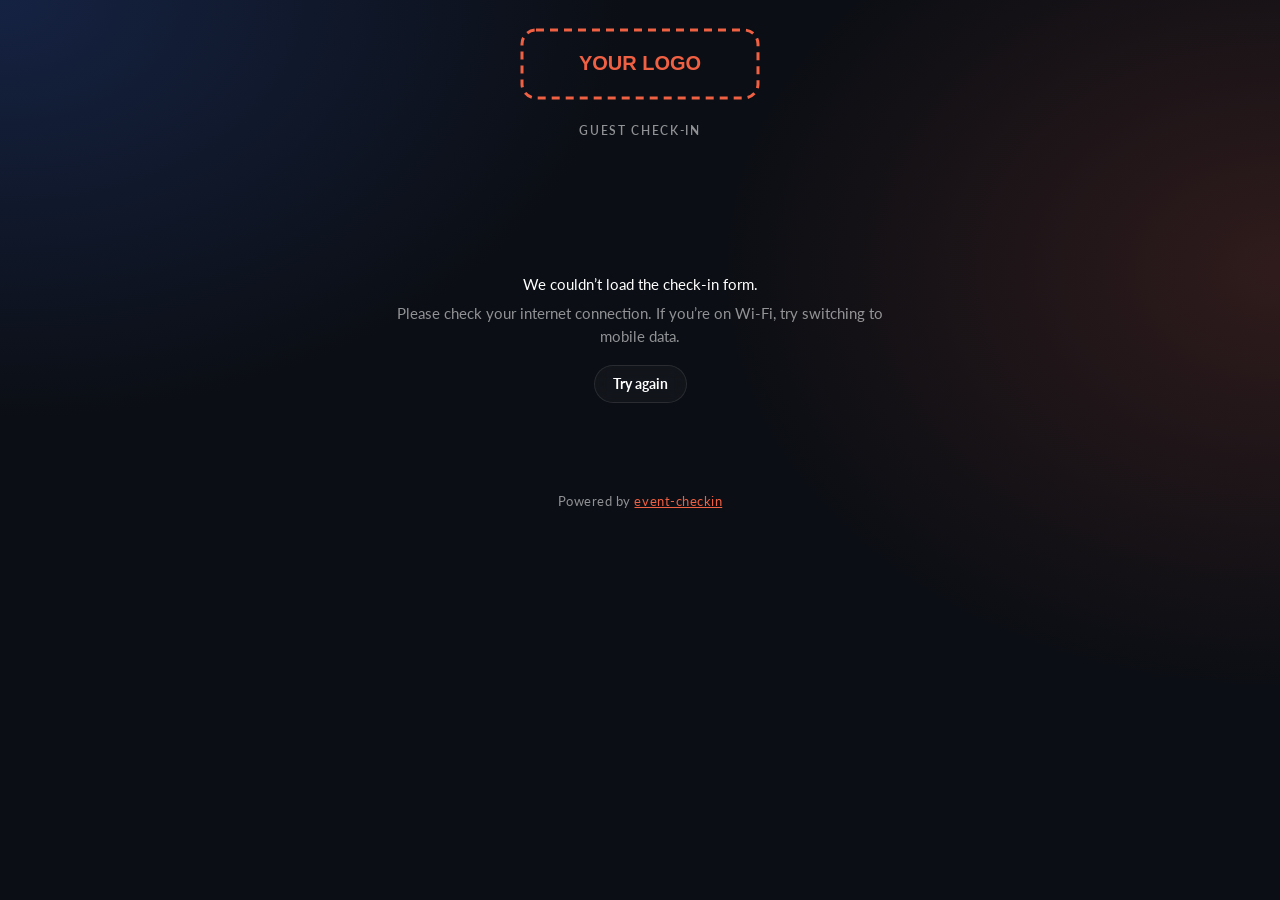
<file: web/index.html>
<!doctype html>
<html lang="en">
<head>
<meta charset="utf-8">
<meta name="viewport" content="width=device-width, initial-scale=1, viewport-fit=cover">
<meta name="theme-color" content="#0b0e14">
<title>Guest Check-in</title>
<link rel="preconnect" href="https://fonts.googleapis.com">
<link href="https://fonts.googleapis.com/css2?family=Lato:wght@400;700;900&family=Playfair+Display:wght@600;700;800&display=swap" rel="stylesheet">
<link rel="stylesheet" href="style.css">
<style>
  .wrap { max-width: 560px; margin: 0 auto; padding: 28px 16px 48px; }
  header { text-align: center; margin-bottom: 26px; }
  header .brand-logo { height: 72px; margin: 0 auto 22px; }
  footer { text-align: center; margin-top: 28px; font-size: 13px; color: var(--muted); letter-spacing: .04em; }
  footer i { font-family: var(--font-display); color: var(--accent); }
  header .eyebrow { font-size: 12px; letter-spacing: .14em; text-transform: uppercase; color: var(--muted); font-weight: 600; }
  header h1 { font-size: 32px; margin-top: 8px; }
  header p { margin: 8px 0 0; color: var(--text-2); }
  form.card { padding: 28px 24px; display: grid; gap: 22px; }
  .phone { display: flex; }
  .phone span { display: grid; place-items: center; padding: 0 12px; border: 1px solid var(--border); border-right: 0; border-radius: 16px 0 0 16px; background: var(--surface-2); color: var(--text-2); font-weight: 600; }
  .phone input { border-radius: 0 16px 16px 0; }
  .section-title { font-size: 12px; letter-spacing: .1em; text-transform: uppercase; color: var(--muted); font-weight: 700; border-top: 1px solid var(--border); padding-top: 20px; margin-bottom: -6px; }
  .hint { font-weight: 400; color: var(--muted); font-size: 13px; }
  .chips { display: flex; flex-wrap: wrap; gap: 8px; }
  .chip input { position: absolute; opacity: 0; pointer-events: none; }
  .chip span { display: inline-block; padding: 10px 16px; border: 1px solid var(--border); border-radius: 999px; font-size: 14px; font-weight: 700; cursor: pointer; background: rgb(255 255 255 / .04); color: var(--text-2); user-select: none; transition: background .12s, border-color .12s; }
  .chip span:hover { border-color: rgb(255 255 255 / .25); }
  .chip input:checked + span { background: var(--accent); border-color: var(--accent); color: var(--accent-ink); box-shadow: 0 6px 18px rgb(240 96 67 / .3); }
  .chip input:focus-visible + span { box-shadow: 0 0 0 3px var(--accent-soft); }
  button[type=submit] { width: 100%; justify-content: center; padding: 17px; font-size: 16px; letter-spacing: .02em; }
  .done { text-align: center; padding: 40px 24px; }
  .done .icon { width: 72px; height: 72px; border-radius: 50%; display: grid; place-items: center; margin: 0 auto 18px; background: var(--accent-soft); color: var(--accent); }
  .done h2 { font-size: 30px; }
  .done p { color: var(--text-2); margin: 10px 0 24px; font-size: 16px; }
  .loading { text-align: center; padding: 60px 0; color: var(--muted); }
</style>
</head>
<body>
<main class="wrap">
  <header>
    <img class="brand-logo" src="logo.svg" alt="Event logo">
    <div class="eyebrow">Guest check-in</div>
    <h1 id="ev-name">&nbsp;</h1>
    <p id="ev-sub"></p>
  </header>

  <div id="loading" class="loading">Loading…</div>

  <form id="form" class="card hidden" novalidate>
    <div>
      <label class="field" for="name">Full name</label>
      <input id="name" name="name" type="text" autocomplete="name" required maxlength="100" placeholder="Your name">
    </div>
    <div>
      <label class="field" for="phone">Mobile number</label>
      <div class="phone"><span>+91</span><input id="phone" name="phone" type="tel" inputmode="numeric" autocomplete="tel-national" required placeholder="10-digit mobile number"></div>
    </div>

    <div>
      <label class="field" for="additional">Is anyone coming with you? <span class="hint">(family or friends &mdash; they don&rsquo;t need to check in separately)</span></label>
      <select id="additional" name="additional"><option value="0">No, just me</option><option value="1">1 more person</option><option value="2">2 more people</option><option value="3">3 more people</option><option value="4">4 more people</option><option value="5">5 more people</option><option value="6">6 more people</option><option value="7">7 more people</option><option value="8">8 more people</option><option value="9">9 more people</option><option value="10">10 more people</option><option value="11">11 more people</option><option value="12">12 more people</option><option value="13">13 more people</option><option value="14">14 more people</option><option value="15">15 more people</option></select>
    </div>

    <div id="builder-box" class="hidden">
      <label class="field" for="builder">Which builder&rsquo;s table are you visiting? <span class="hint">(optional)</span></label>
      <select id="builder" name="builder"><option value="">Select&hellip;</option></select>
    </div>

    <div class="section-title">Your preferences</div>
    <div id="questions" style="display:grid;gap:20px"></div>

    <div>
      <label class="field" for="referred">Who from our team are you in touch with? <span class="hint">(optional)</span></label>
      <select id="referred" name="referred"></select>
    </div>

    <label class="check"><input type="checkbox" id="consent"> I agree to be contacted by the team about properties matching my preferences.</label>

    <p id="err" class="error" hidden></p>
    <button class="btn primary" type="submit" id="submit">Check in</button>
  </form>

  <section id="done" class="card done hidden" aria-live="polite">
    <div class="icon"><svg width="34" height="34" viewBox="0 0 24 24" fill="none" stroke="currentColor" stroke-width="2.4" stroke-linecap="round" stroke-linejoin="round"><path d="M20 6 9 17l-5-5"/></svg></div>
    <h2 id="done-title"></h2>
    <p id="done-msg"></p>
    <button class="btn" id="again" type="button">Check in another guest</button>
  </section>

  <footer>Powered by <a href="https://github.com/Akshat-Gurnani/event-checkin">event-checkin</a></footer>
</main>

<script src="config.js"></script>
<script src="common.js"></script>
<script src="checkin.js"></script>
</body>
</html>
</file>
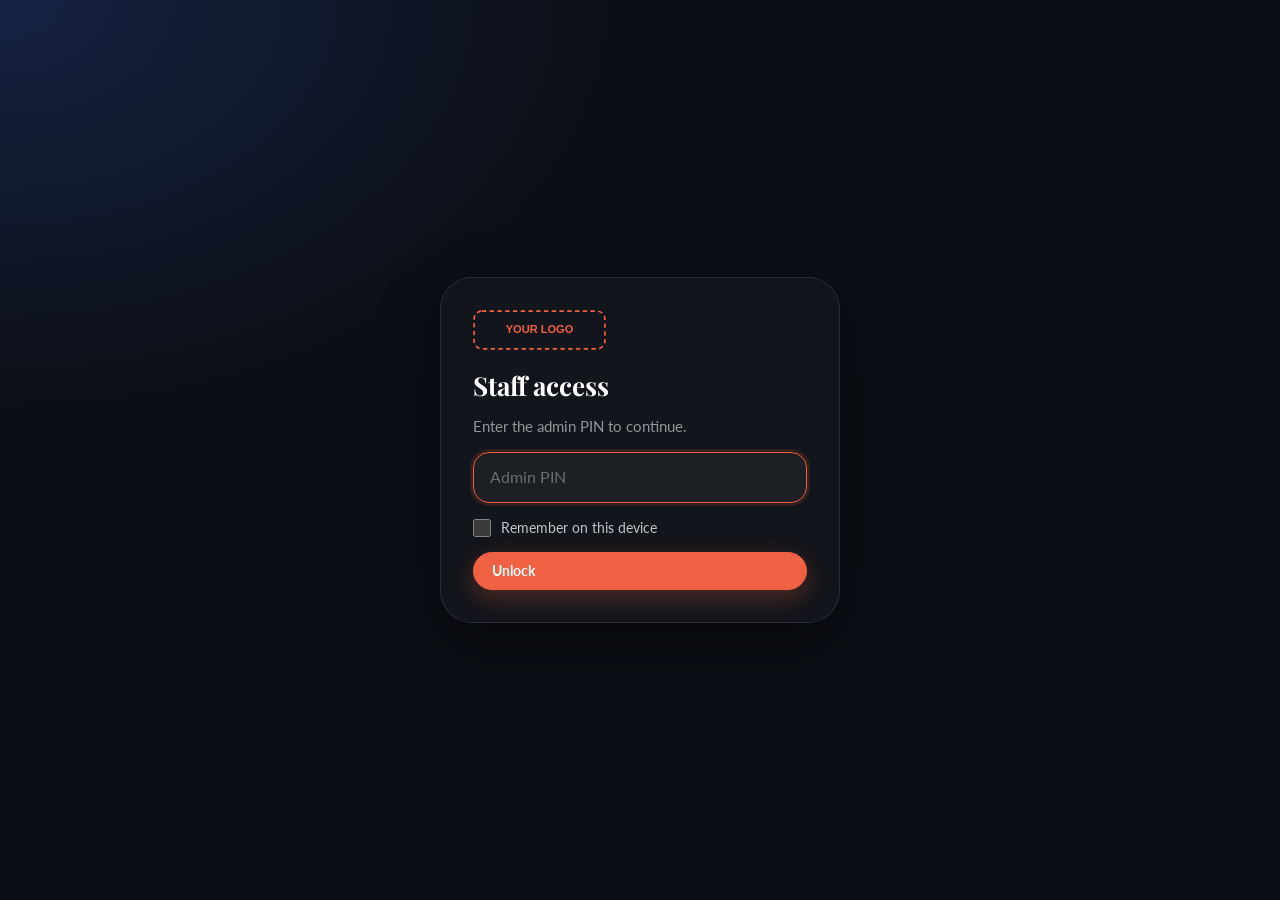
<file: web/dashboard.html>
<!doctype html>
<html lang="en">
<head>
<meta charset="utf-8">
<meta name="viewport" content="width=device-width, initial-scale=1">
<title>Live Walk-in Dashboard</title>
<link rel="preconnect" href="https://fonts.googleapis.com">
<link href="https://fonts.googleapis.com/css2?family=Lato:wght@400;700;900&family=Playfair+Display:wght@600;700;800&display=swap" rel="stylesheet">
<link rel="stylesheet" href="style.css">
<style>
  .wrap { max-width: 1400px; margin: 0 auto; padding: 20px 16px 48px; display: grid; gap: 16px; }
  .top { display: flex; flex-wrap: wrap; gap: 12px; align-items: center; justify-content: space-between; }
  .top h1 { font-size: 26px; }
  .brand { display: flex; align-items: center; gap: 16px; min-width: 0; }
  .brand .brand-logo { height: 52px; padding-right: 16px; border-right: 1px solid var(--border); }

  .live { display: inline-flex; align-items: center; gap: 8px; font-size: 13px; color: var(--muted); }
  .live i { width: 8px; height: 8px; border-radius: 50%; background: var(--good); box-shadow: 0 0 0 0 rgb(12 163 12 / .5); animation: pulse 2s infinite; }
  .live.stale i { background: var(--critical); animation: none; }
  @keyframes pulse { 70% { box-shadow: 0 0 0 8px rgb(12 163 12 / 0); } 100% { box-shadow: 0 0 0 0 rgb(12 163 12 / 0); } }
  .actions { display: flex; flex-wrap: wrap; gap: 8px; align-items: center; }
  .actions select { width: auto; padding: 8px 14px; font-size: 13px; font-weight: 700; border-radius: 999px; }

  .banner { display: flex; gap: 12px; align-items: center; justify-content: space-between; flex-wrap: wrap; padding: 14px 20px; border-radius: 1.25rem; background: var(--warn-soft); border: 1px solid rgb(240 96 67 / .4); color: var(--warn-ink); font-weight: 700; }

  .kpis { display: grid; grid-template-columns: repeat(5, 1fr); gap: 12px; }
  .kpi { padding: 18px 22px; }
  .kpi, .progress { border-radius: 1.25rem; }
  .kpi .label { font-size: 13px; color: var(--text-2); font-weight: 500; }
  .kpi .value { font-family: var(--font-display); font-size: 44px; font-weight: 700; line-height: 1.1; margin-top: 4px; font-variant-numeric: lining-nums tabular-nums; }
  .kpi .sub { font-size: 13px; color: var(--muted); margin-top: 2px; }
  .kpi.hero { background: linear-gradient(135deg, rgb(29 51 105 / .85), rgb(240 96 67 / .35)); border-color: rgb(255 255 255 / .14); }
  .kpi.hero .value { color: #fff; }
  .kpi.hero .label, .kpi.hero .sub { color: rgb(255 255 255 / .8); }

  .progress { padding: 18px 22px; }
  .progress .bar { height: 14px; border-radius: 7px; background: var(--surface-2); overflow: hidden; margin-top: 10px; }
  .progress .bar span { display: block; height: 100%; background: var(--series-invited); border-radius: 7px; transition: width .6s ease; }
  .progress .row { display: flex; justify-content: space-between; font-size: 13px; color: var(--text-2); }

  .grid2 { display: grid; grid-template-columns: minmax(0, 1.3fr) minmax(0, 1fr); gap: 16px; }
  .panel { padding: 24px 26px; min-width: 0; }
  .panel h2 { font-size: 20px; margin-bottom: 4px; }
  .panel .desc { font-size: 13px; color: var(--muted); margin: 0 0 14px; }

  table { width: 100%; border-collapse: collapse; font-size: 14px; }
  th { text-align: left; font-size: 12px; font-weight: 600; color: var(--muted); text-transform: uppercase; letter-spacing: .06em; padding: 8px 10px; border-bottom: 1px solid var(--border); white-space: nowrap; }
  td { padding: 10px; border-bottom: 1px solid var(--border); vertical-align: middle; }
  tr:last-child td { border-bottom: 0; }
  td.num, th.num { text-align: right; font-variant-numeric: tabular-nums; }
  .rate { display: flex; align-items: center; gap: 10px; min-width: 110px; }
  .rate .track { flex: 1; height: 8px; border-radius: 4px; background: var(--surface-2); overflow: hidden; }
  .rate .track span { display: block; height: 100%; background: var(--series-invited); border-radius: 4px; }
  .rate b { width: 42px; text-align: right; font-variant-numeric: tabular-nums; font-weight: 600; }
  .scroll-x { overflow-x: auto; }

  .legend { display: flex; gap: 16px; font-size: 13px; color: var(--text-2); margin-bottom: 10px; }
  .legend span { display: inline-flex; align-items: center; gap: 6px; }
  .legend i { width: 10px; height: 10px; border-radius: 3px; }
  #timeline svg { display: block; width: 100%; height: 240px; }
  #timeline text { fill: var(--muted); font-size: 11px; font-family: var(--font); }
  #timeline .grid line { stroke: var(--border); }

  .prefs { display: grid; grid-template-columns: repeat(auto-fit, minmax(260px, 1fr)); gap: 16px 28px; }
  .pref h3 { font-family: var(--font); font-size: 14px; font-weight: 700; margin-bottom: 10px; }
  .hbar { display: grid; grid-template-columns: minmax(90px, 40%) 1fr 34px; gap: 10px; align-items: center; font-size: 13px; margin-bottom: 7px; }
  .hbar .lbl { color: var(--text-2); overflow: hidden; text-overflow: ellipsis; white-space: nowrap; }
  .hbar .track { height: 14px; }
  .hbar .track span { display: block; height: 100%; border-radius: 0 4px 4px 0; min-width: 2px; background: var(--gold); }
  .hbar .n { text-align: right; font-variant-numeric: tabular-nums; font-weight: 600; }

  .ready-head { display: flex; justify-content: space-between; align-items: baseline; flex-wrap: wrap; gap: 8px; }
  .ready-grid { display: grid; grid-template-columns: repeat(auto-fill, minmax(250px, 1fr)); gap: 10px; }
  .rep { border: 1px solid var(--border); border-radius: 1rem; padding: 12px 14px; display: grid; gap: 6px; background: rgb(255 255 255 / .02); }
  .rep .name { display: flex; align-items: center; gap: 8px; font-weight: 700; }
  .rep .dot { width: 10px; height: 10px; border-radius: 50%; flex: none; }
  .rep.ready .dot { background: var(--good); } .rep.partial .dot { background: var(--gold); } .rep.none .dot { background: var(--critical); }
  .rep .state { font-size: 12px; color: var(--muted); }
  .rep .flags { display: flex; gap: 14px; font-size: 12px; color: var(--text-2); }
  .rep .flags label { display: inline-flex; gap: 6px; align-items: center; cursor: pointer; }
  .rep .flags input { accent-color: var(--accent); }
  .stages { display: flex; flex-wrap: wrap; gap: 8px; }

  .tabs { display: flex; gap: 4px; flex-wrap: wrap; align-items: center; margin-bottom: 12px; }
  .tab { border: 0; background: transparent; font: 600 14px var(--font); color: var(--text-2); padding: 8px 12px; border-radius: 999px; cursor: pointer; }
  .tab[aria-selected=true] { background: var(--accent); color: var(--accent-ink); }
  .tabs input { margin-left: auto; max-width: 260px; padding: 8px 12px; font-size: 14px; }
  .tag-diff { display: inline-block; font-size: 12px; color: var(--warn-ink); background: var(--warn-soft); padding: 1px 8px; border-radius: 999px; margin-left: 4px; }
  .prefs-cell { color: var(--text-2); font-size: 13px; max-width: 320px; }
  .handled { font-size: 13px; color: var(--good-ink); white-space: nowrap; }
  .wait { font-size: 13px; color: var(--warn-ink); white-space: nowrap; font-weight: 700; }
  .empty { padding: 28px; text-align: center; color: var(--muted); }
  tr.new td { animation: flash 2.5s ease-out; }
  @keyframes flash { from { background: var(--accent-soft); } to { background: transparent; } }
  .x { border: 0; background: none; color: var(--muted); cursor: pointer; font-size: 16px; padding: 2px 6px; border-radius: 6px; }
  .x:hover { color: var(--critical); background: var(--surface-2); }

  .tip { position: fixed; pointer-events: none; z-index: 40; background: var(--text); color: var(--bg); font-size: 12px; padding: 6px 9px; border-radius: 6px; white-space: nowrap; opacity: 0; transition: opacity .1s; }
  .toasts { position: fixed; right: 16px; bottom: 16px; display: grid; gap: 8px; z-index: 30; max-width: calc(100vw - 32px); }
  .toast { background: var(--surface-solid); border: 1px solid var(--border); border-left: 4px solid var(--series-invited); border-radius: 10px; padding: 12px 14px; box-shadow: 0 8px 24px rgb(0 0 0 / .18); font-size: 14px; animation: slide .3s ease-out; }
  .toast.walkin { border-left-color: var(--series-walkin); }
  @keyframes slide { from { transform: translateY(12px); opacity: 0; } }

  @media (max-width: 1100px) { .grid2 { grid-template-columns: 1fr; } }
  @media (max-width: 1000px) { .kpis { grid-template-columns: repeat(3, 1fr); } }
  @media (max-width: 560px) { .kpis { grid-template-columns: repeat(2, 1fr); } .kpi .value { font-size: 30px; } .tabs input { margin-left: 0; max-width: none; } }
</style>
</head>
<body>
<main class="wrap hidden" id="app">
  <div class="top">
    <div class="brand"><img class="brand-logo" src="logo.svg" alt="Event logo"><div>
      <h1 id="ev-name">Live dashboard</h1>
      <div class="live" id="live"><i></i><span id="updated">Connecting…</span></div>
    </div></div>
    <div class="actions">
      <select id="day" aria-label="Day"></select>
      <a class="btn small primary" href="desk.html">Front desk</a>
      <button class="btn small" id="exp-checkins">Export check-ins</button>
      <button class="btn small" id="exp-noshows">Export not-arrived</button>
      <a class="btn small" id="admin-link" href="admin.html">Admin</a>
      <button class="btn small" id="fs">Fullscreen</button>
    </div>
  </div>

  <div class="banner" id="waiting-banner" hidden>
    <span id="waiting-text"></span>
    <button class="btn small" id="waiting-show" type="button">Show them</button>
  </div>

  <section class="kpis">
    <div class="card kpi"><div class="label">Invited (RSVP)</div><div class="value" id="k-invited">–</div><div class="sub">on the guest list</div></div>
    <div class="card kpi"><div class="label">Invited &amp; arrived</div><div class="value" id="k-arrived">–</div><div class="sub" id="k-pending">–</div></div>
    <div class="card kpi hero"><div class="label">Turnout</div><div class="value" id="k-rate">–</div><div class="sub">of invited guests</div></div>
    <div class="card kpi"><div class="label">Uninvited walk-ins</div><div class="value" id="k-walkins">–</div><div class="sub">not on the RSVP list</div></div>
    <div class="card kpi"><div class="label">Total footfall</div><div class="value" id="k-total">–</div><div class="sub">people</div></div>
  </section>

  <section class="card progress">
    <div class="row"><b style="color:var(--text)">Invited vs. actual</b><span id="p-label"></span></div>
    <div class="bar"><span id="p-bar" style="width:0"></span></div>
  </section>

  <section class="card panel">
    <div class="ready-head"><h2>Team readiness</h2><span class="muted" id="ready-summary" style="font-size:14px"></span></div>
    <p class="desc">Who is set up to receive alerts, and who takes walk-ins. Walk-ins who name nobody are shared out in turn among members who take walk-ins, are available, and are free.</p>
    <div class="ready-grid" id="ready"></div>
  </section>

  <section class="grid2">
    <div class="card panel">
      <h2>Team scoreboard</h2>
      <p class="desc">Turnout of each team member’s invitees, plus walk-ins who named them or were assigned to them.</p>
      <div class="scroll-x"><table id="team"></table></div>
    </div>
    <div class="card panel">
      <h2>Arrivals over time</h2>
      <p class="desc">Check-ins per 15 minutes.</p>
      <div class="legend"><span><i style="background:var(--series-invited)"></i>Invited</span><span><i style="background:var(--series-walkin)"></i>Walk-in</span></div>
      <div id="timeline"></div>
    </div>
  </section>

  <section class="grid2">
    <div class="card panel">
      <h2>What guests are looking for</h2>
      <p class="desc">Number of guests choosing each option (multi-select questions can add up to more than the guest count).</p>
      <div class="prefs" id="prefs"></div>
    </div>
    <div class="card panel">
      <h2>Lead pipeline</h2>
      <p class="desc">Stages set by the team after talking to guests (all days).</p>
      <div class="stages" id="stages"></div>
    </div>
  </section>

  <section class="card panel">
    <div class="tabs" role="tablist">
      <button class="tab" role="tab" data-tab="feed" aria-selected="true">Live feed <span id="c-feed"></span></button>
      <button class="tab" role="tab" data-tab="waiting">Waiting for a rep <span id="c-waiting"></span></button>
      <button class="tab" role="tab" data-tab="pending">Not arrived yet <span id="c-pending"></span></button>
      <button class="tab" role="tab" data-tab="walkins">Walk-ins <span id="c-walkins"></span></button>
      <input type="search" id="q" placeholder="Search name, number, team…">
    </div>
    <div class="scroll-x" id="list"></div>
  </section>
</main>
<div class="tip" id="tip"></div>
<div class="toasts" id="toasts"></div>

<script src="config.js"></script>
<script src="common.js"></script>
<script src="dashboard.js"></script>
</body>
</html>
</file>
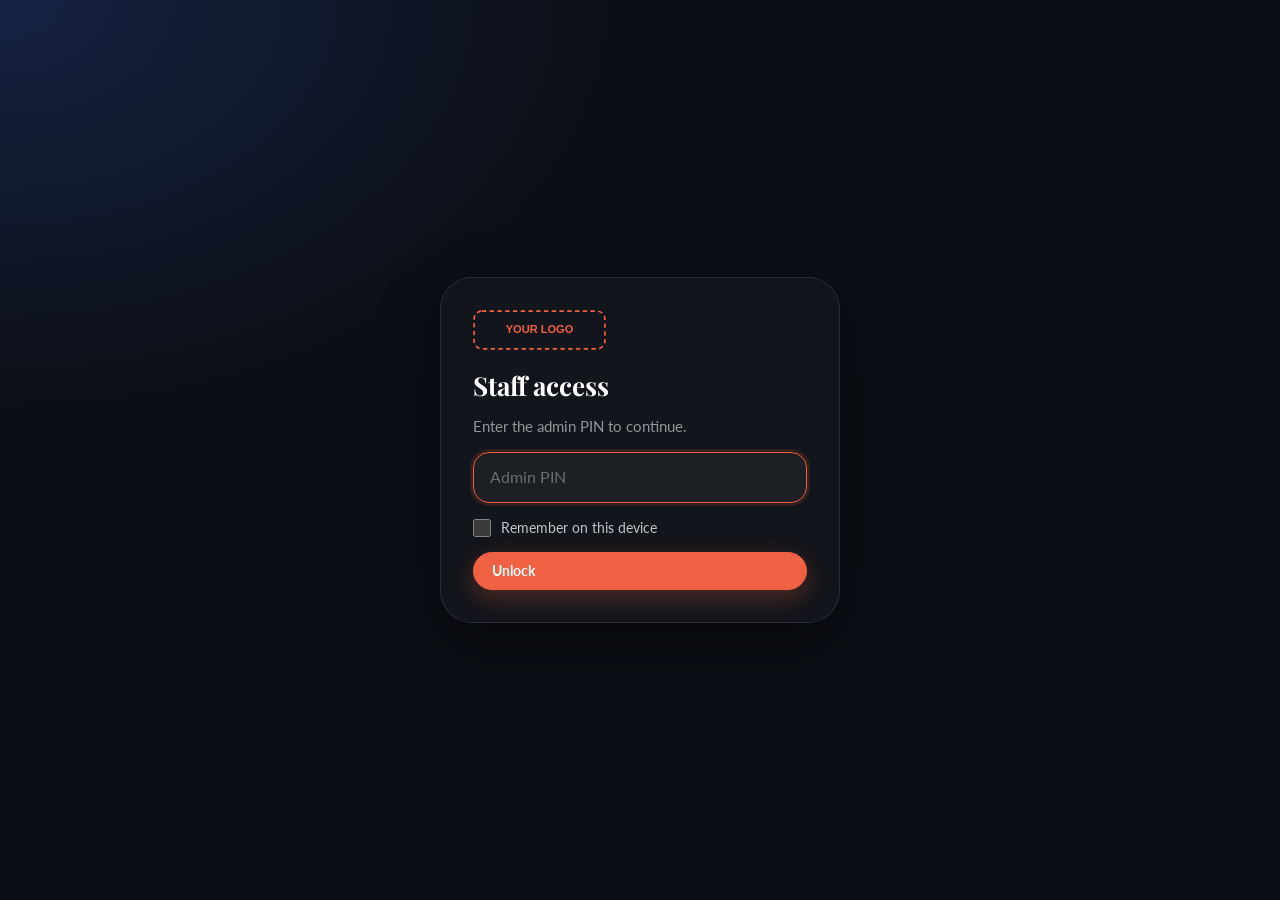
<file: web/desk.html>
<!doctype html>
<html lang="en">
<head>
<meta charset="utf-8">
<meta name="viewport" content="width=device-width, initial-scale=1">
<title>Front Desk</title>
<link rel="preconnect" href="https://fonts.googleapis.com">
<link href="https://fonts.googleapis.com/css2?family=Lato:wght@400;700;900&family=Playfair+Display:wght@600;700;800&display=swap" rel="stylesheet">
<link rel="stylesheet" href="style.css">
<style>
  .wrap { max-width: 920px; margin: 0 auto; padding: 20px 16px 64px; display: grid; gap: 16px; }
  .top { display: flex; justify-content: space-between; align-items: center; gap: 12px; flex-wrap: wrap; }
  .top h1 { font-size: 26px; }
  .brand { display: flex; align-items: center; gap: 16px; min-width: 0; }
  .brand .brand-logo { height: 52px; padding-right: 16px; border-right: 1px solid var(--border); }
  section.card { padding: 24px 26px; display: grid; gap: 14px; }
  section h2 { font-size: 20px; }
  section .desc { margin: -8px 0 0; color: var(--muted); font-size: 14px; }
  .row { display: flex; gap: 10px; flex-wrap: wrap; align-items: center; }
  .grid3 { display: grid; grid-template-columns: 1.2fr 1fr 1fr .8fr auto; gap: 10px; align-items: end; }
  .results { display: grid; gap: 8px; }
  .note { font-size: 14px; padding: 12px 14px; border-radius: var(--radius); background: var(--surface-2); color: var(--text-2); }
  .note.ok { background: var(--good-soft); color: var(--good-ink); }
  .note.bad { background: var(--critical-soft); color: var(--critical); }
  .wait { color: var(--warn-ink); font-weight: 700; }
  @media (max-width: 760px) { .grid3 { grid-template-columns: 1fr; } }
</style>
</head>
<body>
<main class="wrap hidden" id="app">
  <div class="top">
    <div class="brand"><img class="brand-logo" src="logo.svg" alt="Event logo"><h1>Front desk</h1></div>
    <div class="row"><a class="btn small" href="dashboard.html">← Live dashboard</a></div>
  </div>

  <section class="card">
    <h2>Check in an invited guest</h2>
    <p class="desc">For guests who can’t scan the QR. Search the guest list by name, number or the team member who invited them.</p>
    <input type="search" id="q" placeholder="Search name, number or inviter…" autocomplete="off">
    <div class="results" id="results"></div>
    <div id="result-note"></div>
  </section>

  <section class="card">
    <h2>Add a walk-in</h2>
    <p class="desc">For a guest who isn’t on the list. If the number turns out to be on the guest list, they’re checked in as that guest. Leave “Who are they with?” empty to hand them to the next free team member.</p>
    <form id="walkin-form" class="grid3" autocomplete="off">
      <div><label class="field" for="w-name">Name</label><input id="w-name" type="text" required maxlength="100"></div>
      <div><label class="field" for="w-phone">Mobile number</label><input id="w-phone" type="tel" inputmode="numeric" required></div>
      <div><label class="field" for="w-rep">Who are they with?</label><select id="w-rep"><option value="">Next free team member</option></select></div>
      <div><label class="field" for="w-add">Others with them</label><select id="w-add"><option value="0">None</option><option value="1">1</option><option value="2">2</option><option value="3">3</option><option value="4">4</option><option value="5">5</option><option value="6">6</option><option value="7">7</option><option value="8">8</option><option value="9">9</option><option value="10">10</option><option value="11">11</option><option value="12">12</option><option value="13">13</option><option value="14">14</option><option value="15">15</option></select></div>
      <button class="btn primary" type="submit">Add walk-in</button>
    </form>
    <div id="walkin-note"></div>
  </section>

  <section class="card">
    <h2>Walk-ins today</h2>
    <p class="desc">Did a guest use a different number than the one on the list? Press <b>Link to guest</b>, pick them from the guest list, and they’re counted as that guest: the inviter gets the credit and an alert, and the new number is remembered.</p>
    <div id="walkins"></div>
  </section>
</main>

<script src="config.js"></script>
<script src="common.js"></script>
<script src="desk.js"></script>
</body>
</html>
</file>
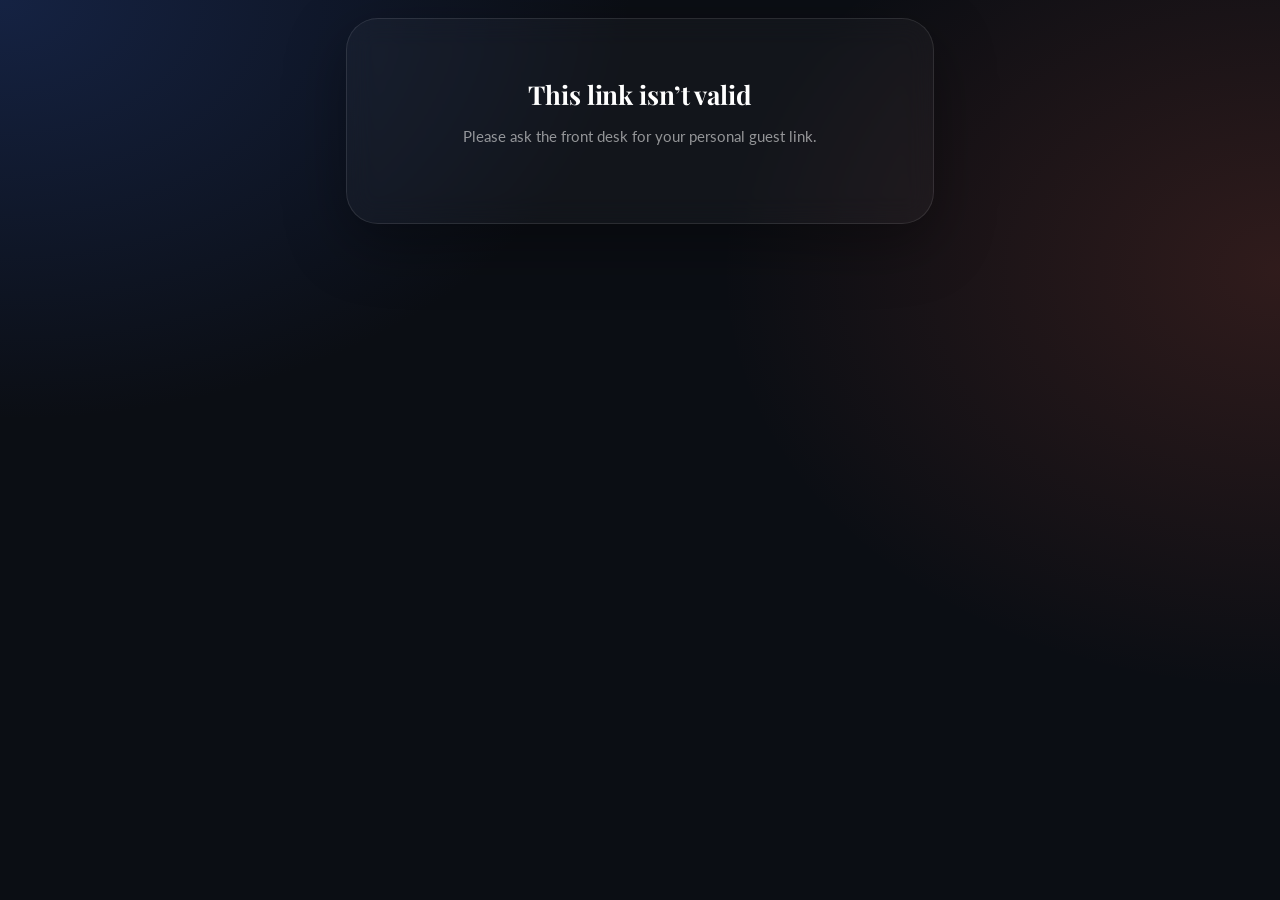
<file: web/rep.html>
<!doctype html>
<html lang="en">
<head>
<meta charset="utf-8">
<meta name="viewport" content="width=device-width, initial-scale=1, viewport-fit=cover">
<meta name="theme-color" content="#0b0e14">
<meta name="robots" content="noindex, nofollow">
<link rel="manifest" href="/manifest.webmanifest">
<link rel="apple-touch-icon" href="/icon-192.png">
<meta name="apple-mobile-web-app-capable" content="yes">
<meta name="mobile-web-app-capable" content="yes">
<meta name="apple-mobile-web-app-title" content="Guest Alerts">
<meta name="apple-mobile-web-app-status-bar-style" content="black-translucent">
<title>My Guests</title>
<link rel="preconnect" href="https://fonts.googleapis.com">
<link href="https://fonts.googleapis.com/css2?family=Lato:wght@400;700;900&family=Playfair+Display:wght@600;700;800&display=swap" rel="stylesheet">
<link rel="stylesheet" href="style.css">
<style>
  /* leave room for the iPhone status bar / notch and home indicator when launched from the home screen */
  .wrap { max-width: 620px; margin: 0 auto; padding: calc(18px + env(safe-area-inset-top, 0px)) calc(16px + env(safe-area-inset-right, 0px)) calc(60px + env(safe-area-inset-bottom, 0px)) calc(16px + env(safe-area-inset-left, 0px)); display: grid; gap: 14px; }
  .head { display: flex; align-items: center; gap: 14px; }
  .head .brand-logo { height: 44px; padding-right: 14px; border-right: 1px solid var(--border); }
  .head h1 { font-size: 22px; }
  .live { display: inline-flex; align-items: center; gap: 8px; font-size: 12px; color: var(--muted); }
  .live i { width: 8px; height: 8px; border-radius: 50%; background: var(--good); animation: pulse 2s infinite; }
  .live.stale i { background: var(--critical); animation: none; }
  @keyframes pulse { 70% { box-shadow: 0 0 0 8px rgb(12 163 12 / 0); } 0% { box-shadow: 0 0 0 0 rgb(12 163 12 / .5); } }

  .enable { padding: 16px 18px; display: flex; gap: 14px; align-items: center; justify-content: space-between; flex-wrap: wrap; }
  .enable p { margin: 0; font-size: 14px; color: var(--text-2); flex: 1; min-width: 200px; }
  .enable.on { border-color: rgb(95 211 95 / .35); }
  .btn[hidden] { display: none; }
  .enable .steps { margin: 8px 0 0; padding-left: 20px; }

  .kpis { display: grid; grid-template-columns: repeat(3, 1fr); gap: 10px; }
  .kpi { padding: 14px 16px; border-radius: 1.25rem; }
  .kpi .label { font-size: 12px; color: var(--text-2); }
  .kpi .value { font-family: var(--font-display); font-size: 34px; font-weight: 700; line-height: 1.15; }
  .kpi.hero { background: linear-gradient(135deg, rgb(29 51 105 / .85), rgb(240 96 67 / .35)); border-color: rgb(255 255 255 / .14); }

  .alerts { display: grid; gap: 10px; }
  .alert { border: 1px solid var(--accent); background: linear-gradient(135deg, rgb(240 96 67 / .22), rgb(29 51 105 / .55)); border-radius: 1.25rem; padding: 16px 18px; animation: pop .35s ease-out; }
  .alert .t { font-size: 12px; letter-spacing: .12em; text-transform: uppercase; color: #ffd9d0; font-weight: 700; }
  .alert h2 { font-size: 22px; margin: 4px 0 2px; }
  .alert p { margin: 0 0 12px; color: var(--text-2); font-size: 14px; }
  .alert .row { display: flex; gap: 8px; flex-wrap: wrap; }
  @keyframes pop { from { transform: scale(.96); opacity: 0; } }

  .tabs { display: flex; gap: 4px; flex-wrap: wrap; }
  .tab { border: 0; background: transparent; font: 700 14px var(--font); color: var(--text-2); padding: 9px 14px; border-radius: 999px; cursor: pointer; }
  .tab[aria-selected=true] { background: var(--accent); color: var(--accent-ink); }

  .list { display: grid; gap: 10px; }
  .g { padding: 14px 16px; border-radius: 1.25rem; display: grid; gap: 8px; }
  .g .top { display: flex; justify-content: space-between; gap: 10px; align-items: flex-start; }
  .g b { font-size: 16px; }
  .g .ph { color: var(--muted); font-size: 13px; }
  .g .meta { font-size: 13px; color: var(--text-2); }
  .g .row { display: flex; gap: 8px; flex-wrap: wrap; }
  .tag { font-size: 12px; color: var(--warn-ink); }
  .empty { padding: 28px; text-align: center; color: var(--muted); }
  .bad { text-align: center; padding: 60px 20px; }
  .bad h1 { font-size: 26px; margin-bottom: 8px; }

  .avail { padding: 14px 18px; display: flex; gap: 12px; align-items: center; justify-content: space-between; flex-wrap: wrap; }
  .avail p { margin: 0; font-size: 14px; color: var(--text-2); flex: 1; min-width: 180px; }
  .handled { font-size: 13px; color: var(--good-ink); }
  .waiting { font-size: 12px; color: var(--warn-ink); }
  .visits { font-size: 12px; color: var(--muted); }
  .lead { display: grid; gap: 8px; border-top: 1px solid var(--border); padding-top: 10px; }
  .lead .row { align-items: center; }
  .note-box { display: grid; gap: 8px; }
  .note-box textarea { min-height: 70px; font-size: 14px; }
  .note-preview { font-size: 13px; color: var(--text-2); background: rgb(255 255 255 / .04); border-radius: 10px; padding: 8px 10px; white-space: pre-wrap; }
  .saved { font-size: 12px; color: var(--good-ink); }
</style>
</head>
<body>
<main class="wrap">
  <div id="invalid" class="card bad hidden">
    <h1>This link isn’t valid</h1>
    <p class="muted">Please ask the front desk for your personal guest link.</p>
  </div>

  <div id="app" class="hidden" style="display:contents">
    <div class="head">
      <img class="brand-logo" src="logo.svg" alt="Event logo">
      <div>
        <h1 id="hello">My guests</h1>
        <div class="live" id="live"><i></i><span id="updated">Connecting…</span></div>
      </div>
    </div>

    <section class="card enable" id="enable">
      <p id="enable-msg">Checking your phone…</p>
      <button class="btn primary" id="enable-btn" type="button" hidden>🔔 Enable alerts</button>
    </section>

    <section class="card avail" id="avail" hidden>
      <p id="avail-msg"></p>
      <button class="btn small" id="avail-btn" type="button"></button>
    </section>

    <div class="alerts" id="alerts"></div>

    <section class="kpis">
      <div class="card kpi"><div class="label">Invited</div><div class="value" id="k-inv">–</div></div>
      <div class="card kpi hero"><div class="label">Arrived</div><div class="value" id="k-arr">–</div></div>
      <div class="card kpi"><div class="label">Yet to arrive</div><div class="value" id="k-pend">–</div></div>
    </section>

    <div class="tabs" role="tablist">
      <button class="tab" role="tab" data-tab="arrived" aria-selected="true">Arrived <span id="c-arr"></span></button>
      <button class="tab" role="tab" data-tab="pending" aria-selected="false">Yet to arrive <span id="c-pend"></span></button>
      <button class="tab" role="tab" data-tab="named" aria-selected="false">Walk-ins &amp; requests <span id="c-named"></span></button>
    </div>
    <div class="list" id="list"></div>
  </div>
</main>

<script src="config.js"></script>
<script src="common.js"></script>
<script src="rep.js"></script>
</body>
</html>
</file>
<file: web/style.css>
/* Theme tokens — change the colours below to rebrand the whole app */
:root {
  color-scheme: dark;
  --bg: #0b0e14;
  --surface: rgb(255 255 255 / .03);
  --surface-solid: #141822;
  --surface-2: rgb(255 255 255 / .06);
  --border: rgb(255 255 255 / .1);
  --text: #ffffff;
  --text-2: rgb(255 255 255 / .75);
  --muted: rgb(255 255 255 / .55);
  --accent: #f06043;          /* accent colour */
  --accent-hover: #f27a62;
  --accent-ink: #ffffff;
  --accent-soft: rgb(240 96 67 / .14);
  --navy: #1d3369;            /* secondary colour */
  --gold: #fbbc05;
  --series-invited: #3987e5;  /* validated pair on the dark surface */
  --series-walkin: #f06043;
  --invited-soft: rgb(57 135 229 / .16);
  --good: #0ca30c;
  --good-ink: #5fd35f;
  --good-soft: rgb(12 163 12 / .16);
  --warn-soft: rgb(240 96 67 / .14);
  --warn-ink: #f6927d;
  --critical: #ff6b6b;
  --critical-soft: rgb(255 107 107 / .12);
  --radius-sm: .5rem;
  --radius: 1rem;
  --radius-lg: 2rem;
  --shadow: 0 20px 60px rgb(0 0 0 / .35);
  --font: "Lato", system-ui, -apple-system, "Segoe UI", Roboto, sans-serif;
  --font-display: "Playfair Display", Georgia, "Times New Roman", serif;
}

* { box-sizing: border-box; }
html, body { margin: 0; }
body {
  min-height: 100vh;
  background:
    radial-gradient(900px 600px at 0% 0%, rgb(29 51 105 / .55), transparent 70%),
    radial-gradient(800px 600px at 100% 30%, rgb(240 96 67 / .16), transparent 70%),
    var(--bg);
  background-attachment: fixed;
  color: var(--text); font: 15px/1.55 var(--font); -webkit-font-smoothing: antialiased;
}
h1, h2, h3 { margin: 0; line-height: 1.2; font-family: var(--font-display); font-weight: 700; letter-spacing: -0.005em; }
.muted { color: var(--muted); }
.hidden { display: none !important; }
a { color: var(--accent); }
.eyebrow { font-size: 12px; letter-spacing: .18em; text-transform: uppercase; color: var(--muted); font-weight: 700; }
.brand-logo { display: block; height: 44px; width: auto; }

.btn {
  appearance: none; border: 1px solid var(--border); background: var(--surface); color: var(--text);
  font: 700 14px/1 var(--font); padding: 11px 18px; border-radius: 999px; cursor: pointer;
  display: inline-flex; align-items: center; gap: 8px; text-decoration: none; white-space: nowrap;
  backdrop-filter: blur(8px); transition: background .15s, border-color .15s, transform .1s;
}
.btn:hover { background: var(--surface-2); border-color: rgb(255 255 255 / .2); }
.btn:active { transform: translateY(1px); }
.btn.primary { background: var(--accent); border-color: var(--accent); color: var(--accent-ink); box-shadow: 0 8px 24px rgb(240 96 67 / .3); }
.btn.primary:hover { background: var(--accent-hover); border-color: var(--accent-hover); }
.btn.danger { color: var(--critical); }
.btn.small { padding: 8px 14px; font-size: 13px; }
.btn:disabled { opacity: .5; cursor: default; box-shadow: none; }

input[type=text], input[type=tel], input[type=password], input[type=search], select, textarea {
  width: 100%; font: 16px/1.4 var(--font); color: var(--text); background: rgb(255 255 255 / .04);
  border: 1px solid var(--border); border-radius: var(--radius); padding: 13px 16px; outline: none;
  transition: border-color .15s, box-shadow .15s;
}
input::placeholder, textarea::placeholder { color: rgb(255 255 255 / .35); }
select option { background: var(--surface-solid); color: var(--text); }
input:focus, select:focus, textarea:focus { border-color: var(--accent); box-shadow: 0 0 0 3px var(--accent-soft); }
textarea { resize: vertical; min-height: 90px; font-size: 14px; }
label.field { display: block; font-weight: 700; font-size: 14px; margin-bottom: 7px; }
.check { display: flex; gap: 10px; align-items: flex-start; font-size: 14px; color: var(--text-2); cursor: pointer; }
.check input { width: 18px; height: 18px; margin: 2px 0 0; accent-color: var(--accent); flex: none; }
.error { color: var(--critical); font-size: 14px; margin: 0; }

.card {
  background: var(--surface); border: 1px solid var(--border); border-radius: var(--radius-lg);
  box-shadow: var(--shadow); backdrop-filter: blur(14px); -webkit-backdrop-filter: blur(14px);
}

/* PIN gate */
.gate { position: fixed; inset: 0; background: inherit; display: grid; place-items: center; padding: 16px; z-index: 50; }
body > .gate { background: radial-gradient(900px 600px at 0% 0%, rgb(29 51 105 / .55), transparent 70%), var(--bg); }
.gate-card { width: min(400px, 100%); display: grid; gap: 14px; background: var(--surface); border: 1px solid var(--border); border-radius: var(--radius-lg); padding: 32px; box-shadow: var(--shadow); backdrop-filter: blur(14px); }
.gate-card::before { content: ""; height: 40px; background: url("logo.svg") left center / contain no-repeat; margin-bottom: 6px; }
.gate-card h1 { font-size: 26px; }
.gate-card p { margin: 0; }

/* Badges */
.badge { display: inline-flex; align-items: center; gap: 6px; font-size: 12px; font-weight: 700; padding: 4px 10px; border-radius: 999px; white-space: nowrap; }
.badge::before { content: ""; width: 7px; height: 7px; border-radius: 50%; background: currentColor; }
.badge.invited { background: var(--invited-soft); color: #8cbcf3; }
.badge.invited::before { background: var(--series-invited); }
.badge.walkin { background: var(--warn-soft); color: var(--warn-ink); }
.badge.walkin::before { background: var(--series-walkin); }

/* ---------- v2: stages, handled state, modal ---------- */
[hidden] { display: none !important; }
select.stage {
  width: auto; padding: 7px 30px 7px 12px; font: 700 13px var(--font); border-radius: 999px;
  background-color: rgb(255 255 255 / .06); border: 1px solid var(--border); color: var(--text-2);
}
select.stage[data-stage="Hot"], .stage-chip[data-stage="Hot"] { border-color: var(--accent); color: #ffb4a3; }
select.stage[data-stage="Warm"], .stage-chip[data-stage="Warm"] { border-color: var(--gold); color: var(--gold); }
select.stage[data-stage="Cold"], .stage-chip[data-stage="Cold"] { border-color: #5598e7; color: #8cbcf3; }
select.stage[data-stage="Converted"], .stage-chip[data-stage="Converted"] { border-color: var(--good); color: var(--good-ink); }
select.stage[data-stage="Lost"], .stage-chip[data-stage="Lost"] { color: var(--muted); }
.stage-chip { display: inline-block; font-size: 12px; font-weight: 700; padding: 3px 10px; border-radius: 999px; border: 1px solid var(--border); color: var(--text-2); white-space: nowrap; }
.modal-back { position: fixed; inset: 0; background: rgb(0 0 0 / .62); display: grid; place-items: center; padding: 16px; z-index: 60; }
.modal { width: min(580px, 100%); max-height: 88vh; overflow: auto; background: var(--surface-solid); border: 1px solid var(--border); border-radius: var(--radius-lg); padding: 24px; box-shadow: var(--shadow); display: grid; gap: 14px; }
.modal h2 { font-size: 20px; }
.pick { display: flex; justify-content: space-between; gap: 12px; align-items: center; padding: 11px 14px; border: 1px solid var(--border); border-radius: var(--radius); background: rgb(255 255 255 / .03); }
.pick .sub { font-size: 12px; color: var(--muted); }
</file>
